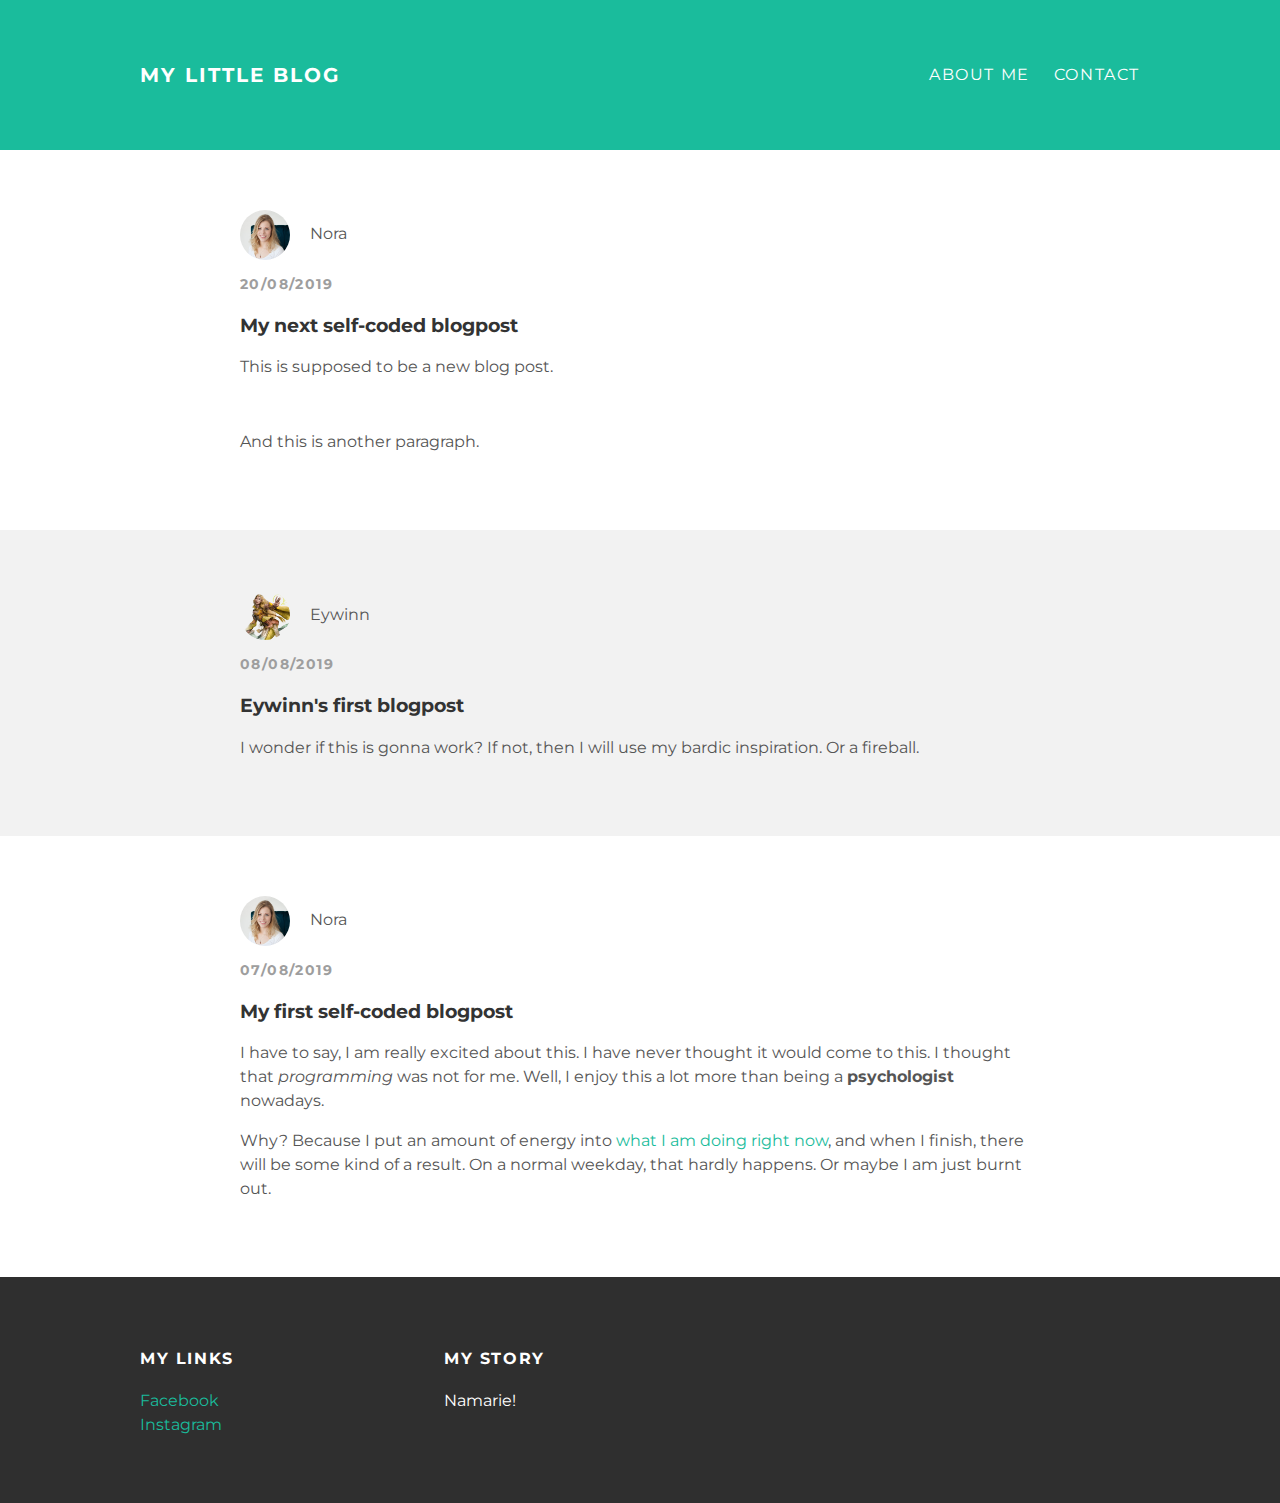
<file: index.html>
<!DOCTYPE html>
<html>
 <head>
     <title>My first webpage</title>
     <link rel="stylesheet" type="text/css" href="styles.css">
 </head>
 <body>
     <div id="header">
         <div class="container">
         <a id="header-title" href="Index.html">My little blog</a>
         <ul id="header-nav">
             <li><a href="about.html">About me</a></li>
             <li><a href="mailto:makai.nora@gmail.com">Contact</a></li>
         </ul>
         </div> <!--container-->
     </div> <!--header-->
     
     <div id="content">
         
       <div class="post-container">
             <div class="post">
                 
                 <div class="post-author">
                     <img src="img1.jpg" height="100" width="100">
                     <span>Nora</span>
                 </div> <!--postauthor-->
                 
                 <p class="post-date">20/08/2019</p>
                 <h3 class="post-title">My next self-coded blogpost</h3>
                 <div class="post-content">
                     <p>This is supposed to be a new blog post.</p>
                     <br>
                     <p>And this is another paragraph.</p>
                 </div> <!--postcontent-->
              </div> <!--post-->
        </div> <!--container-->
      
      
      <div class="post-container">
             <div class="post">
                 
                 <div class="post-author">
                     <img src="img2.jpg" height="100" width="100">
                     <span>Eywinn</span>
                 </div> <!--postauthor-->
              
                 <p class="post-date">08/08/2019</p>
                 <h3 class="post-title">Eywinn's first blogpost</h3>
                 <div class="post-content">
                     <p>I wonder if this is gonna work? If not, then I will use my bardic inspiration. Or a fireball.</p>
                 </div> <!--postcontent-->
             </div>  <!--post-->
          </div> <!--container-->
          
      <div class="post-container">
             <div class="post">
                 
                 <div class="post-author">
                     <img src="img1.jpg" height="100" width="100">
                     <span>Nora</span>
                 </div> <!--postauthor-->
                 
                 <p class="post-date">07/08/2019</p>
                 <h3 class="post-title">My first self-coded blogpost</h3>
                 <div class="post-content">
                     <p>I have to say, I am really excited about this. I have never thought it would come to this. I thought that <em>programming</em> was not for me. Well, I enjoy this a lot more than being a <strong>psychologist</strong> nowadays.</p>
                     
                     <p>Why? Because I put an amount of energy into <a href="http://www.makainora.hu/">what I am doing right now</a>, and when I finish, there will be some kind of a result. On a normal weekday, that hardly happens. Or maybe I am just burnt out.</p>
             </div> <!--postcontent-->
         </div> <!--post-->
     </div> <!--container-->
     
     <div id="footer">
         <div class="container">
             
             <div class="column">
             <h4>My Links</h4>
             <p>
             <a href="https://www.facebook.com/makai.nora">Facebook</a>
             <br>
             <a href="https://www.instagram.com/makai.nora">Instagram</a>
             </p>
             </div>
             
             <div class="column">
             <h4>My Story</h4>
             <p>Namarie!</p>
             </div>
             
         </div>
     </div>
 </body>
</html>
</file>
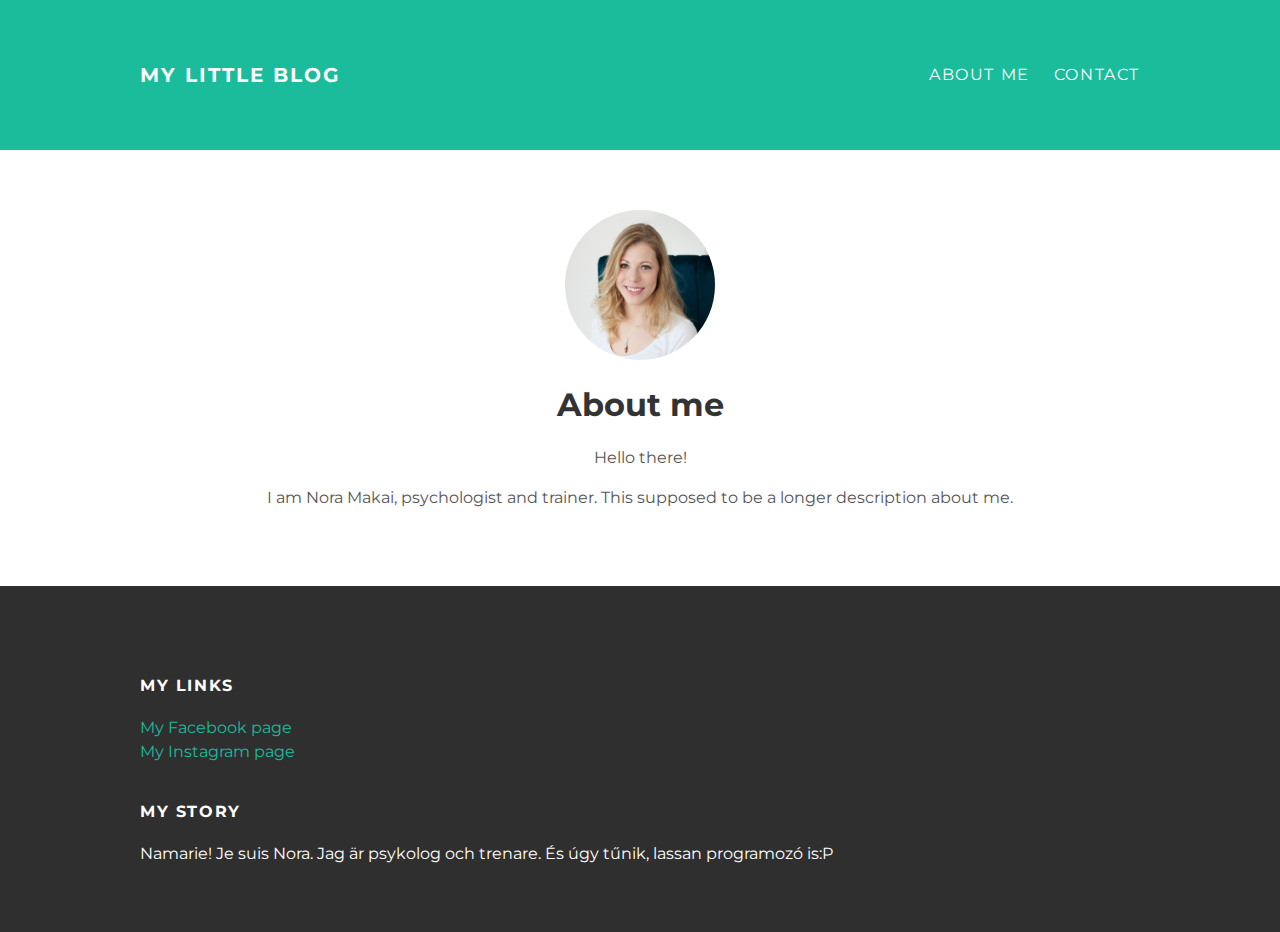
<file: about.html>
<!DOCTYPE html>
<html>
 <head>
     <title>My first webpage</title>
     <link rel="stylesheet" type="text/css" href="styles.css">
 </head>
 <body>
     <div id="header">
         <div class="container">
         <a id=header-title href="index.html">My little blog</a>
         <ul id=header-nav>
             <li><a href="about.html">About me</a></li>
             <li><a href="mailto:makai.nora@gmail.com">Contact</a></li>
         </ul>
         </div>
     </div>
     
     <div id="content">
         <div class="container">
             <div class="about">
                 <div class="about-author">
                     <img src="img1.jpg" height="150" width="150">
                     <br>
                 </div>
                 <h1 class="about-title">About me</h1>
                 <div class="about-content">
                     <p>Hello there!</p>
                     <p>I am Nora Makai, psychologist and trainer. This supposed to be a longer description about me.</p>
             </div>
         </div>
     </div>
     
     <div id="footer">
         <div class="container">
             <div class="column"></div>
             <h4>My Links</h4>
             <p>
             <a href="https://www.facebook.com/makai.nora">My Facebook page</a>
             <br>
             <a href="https://www.instagram.com/makai.nora">My Instagram page</a>
             </p>
             <div class="column">
             <h4>My Story</h4>
 <p>Namarie! Je suis Nora. Jag är psykolog och trenare. És úgy tűnik, lassan programozó is:P </p>
             </div>
         </div>
     </div>
 </body>
</html>
</file>
<file: styles.css>
@import url(http://fonts.googleapis.com/css?family=Montserrat:400,700);

body{
    color: #555;
        margin: 0;
    font-family: 'Montserrat', sans-serif;
}

#header{
background-color: #1abc9c;
    height: 150px;
    line-height:150px;
}

#header a{
color: white;
    text-decoration: none;
    text-transform: uppercase;
    letter-spacing: 0.1em;
    
}

#header a:hover{
color:#222;
}

#header-title {
display: block;
    float: left;
    font-size: 20px;
    font-weight: bold;
}

#header-nav {
display: block;
    float: right;
    margin-top:0;
    }

#header-nav li{
display: inline;
    padding-left: 20px;
    
}

.container{
max-width: 1000px;
    margin: 0 auto;
}

.post-container:nth-child(even){
background-color:#f2f2f2
}

.post, .about{
max-width: 800px;
    margin: 0 auto;
    padding: 60px 0;
}

.about {
text-align:center;
}

.post-author img{
width: 50px;
    height: 50px;
    vertical-align: middle;
}

.post-author img, .about-author img{
border-radius: 100px; 
}

.post-author span{
margin-left: 16px;
    
}

.post-date{
color: #9E9E9E;
    font-size: 14px;
    font-weight: bold;
    text-transform: uppercase;
    letter-spacing: 0.1em;
}

h1, h2, h3, h4{
color:#333;
}

p{
line-height: 1.5
}

.post-content:nth-child(2){
background-color: red
}


#footer{
background-color: #2f2f2f;
    padding: 50px 0;
}

#footer h4{
color:white;
text-transform: uppercase;
    letter-spacing:0.1em;
   
}

#footer p{
color:white;
}

.column {
min-width:300px;
display: inline-block;
vertical-align: top;
}

a {
color: #1abc9c;
    text-decoration: none;
}

a:hover{
color:#F6A623;
}
</file>
